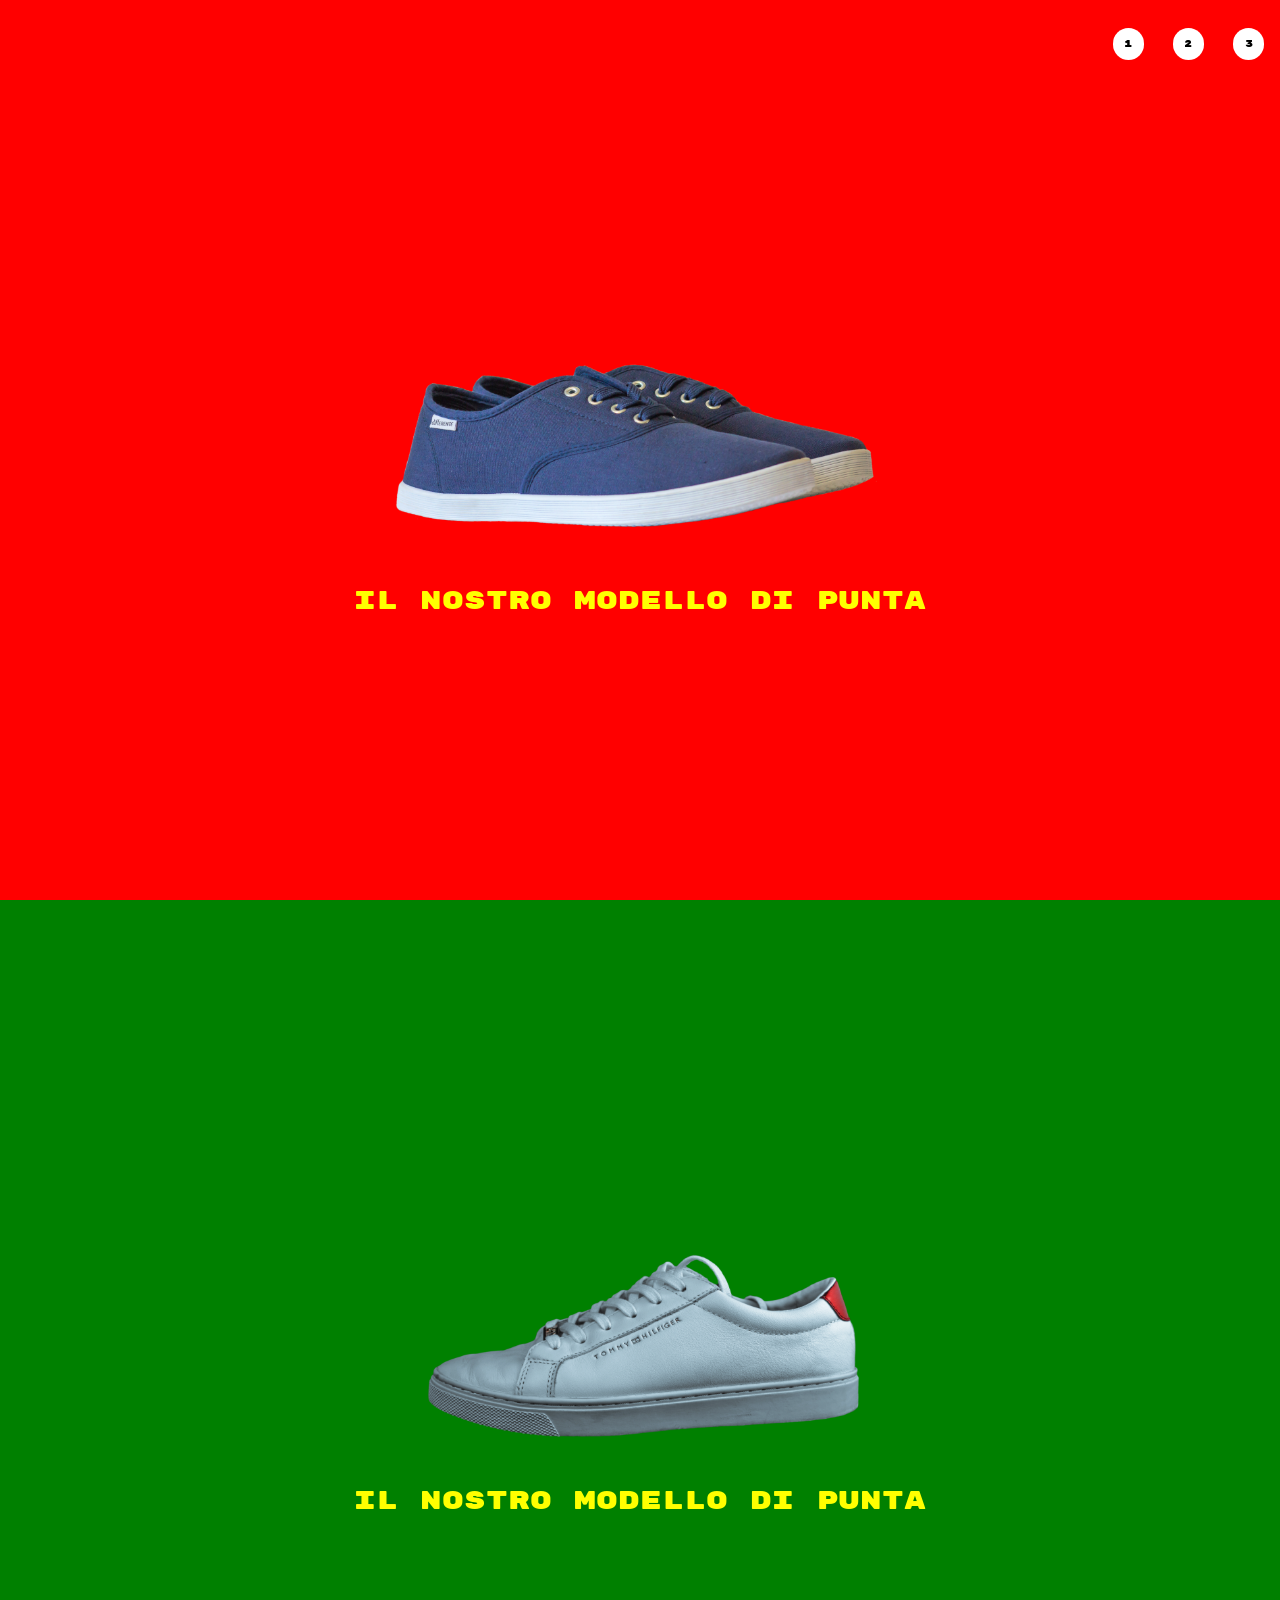
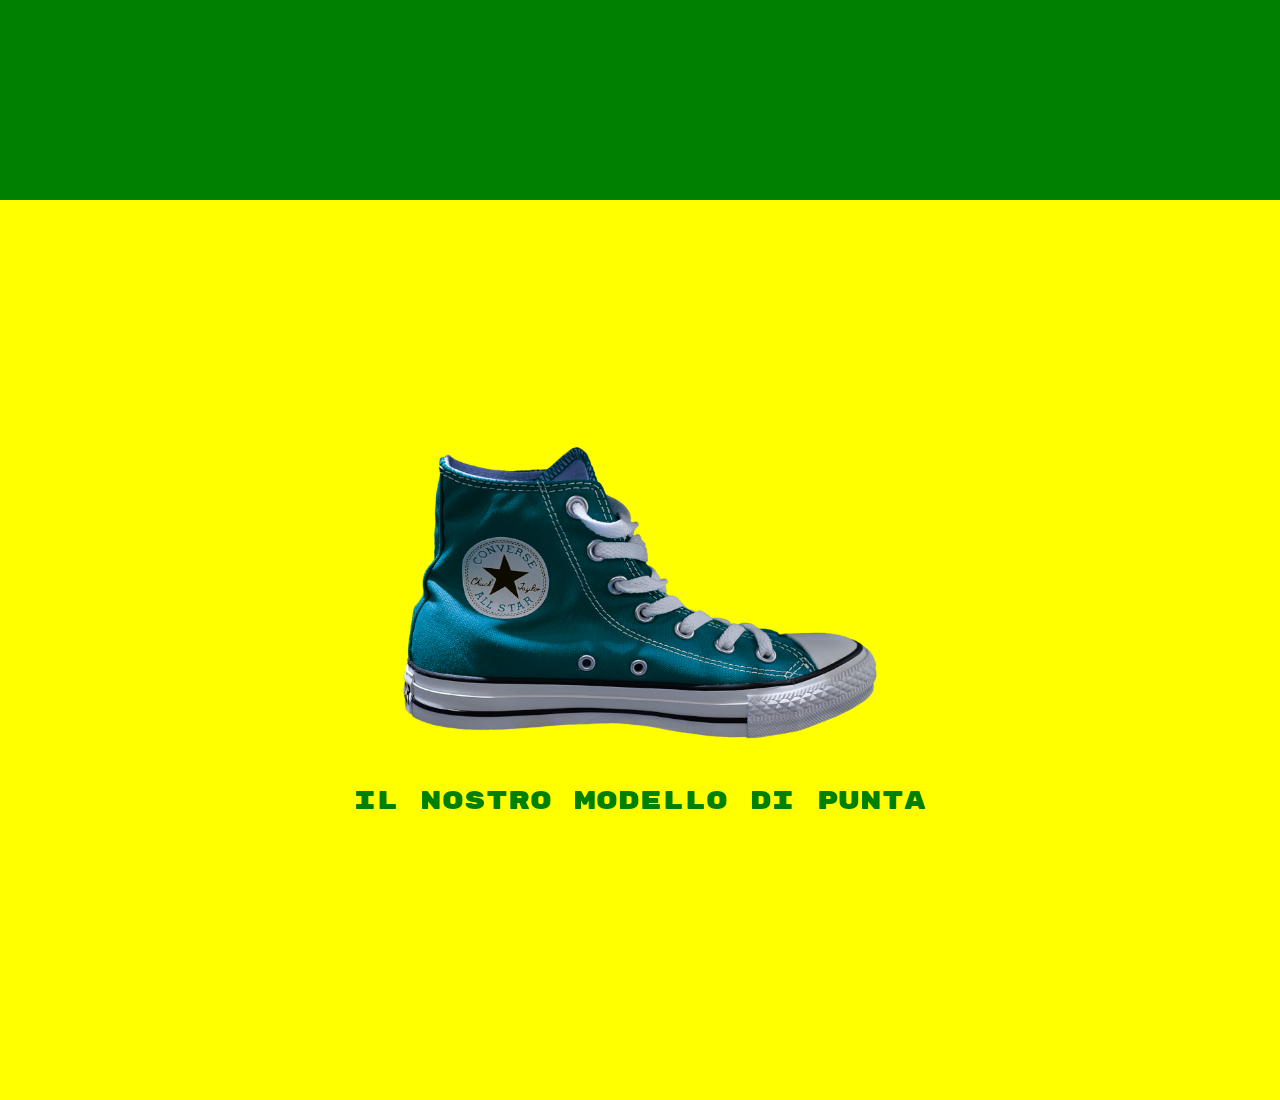
<file: index.html>
<!DOCTYPE html>
<html lang="en">
<head>
    <meta charset="UTF-8">
    <meta http-equiv="X-UA-Compatible" content="IE=edge">
    <meta name="viewport" content="width=device-width, initial-scale=1.0">
    <link rel="preconnect" href="https://fonts.googleapis.com">
    <link rel="preconnect" href="https://fonts.gstatic.com" crossorigin>
    <link href="https://fonts.googleapis.com/css2?family=Rubik+Mono+One&display=swap"               rel="stylesheet">
    <link rel="stylesheet" href="css/style.css">
    <title>htmlcss-shoes</title>

</head>

<body>
    <!-- container con sfondo rosso -->
    <div id="vans" class="container relative red">
        <div class="content">
            <img src="img/01.png" alt="">
            <div class="description yellow-text">IL NOSTRO MODELLO DI PUNTA</div>
        </div>
    </div>
    <div id="tommy" class="container relative  green">
        <div class="content">
            <img src="img/02.png" alt="">
            <div class="description yellow-text">IL NOSTRO MODELLO DI PUNTA</div>
        </div>
    </div>
    <div id="converse" class="container relative yellow">
        <div class="content">
            <img src="img/03.png" alt="">
            <div class="description green-text">IL NOSTRO MODELLO DI PUNTA</div>
        </div>
    </div>

    <div class="page-selector">
        <a href="#vans">1</a>
        <a href="#tommy">2</a>
        <a href="#converse">3</a>
    </div>
    
</body>

</html>
</file>
<file: css/style.css>
* {
    margin: 0;
    padding: 0;
    box-sizing: border-box;
}
html{
    font-size: 100%;
    font-family: 'Rubik Mono One', sans-serif;
}
.relative {
    position: relative;
}
.red {
    background-color: red;
}
.green {
    background-color: green;
}
.yellow {
    background-color: yellow;
}
.green-text {
    color: green;
}
.yellow-text {
    color: yellow;
}

.container {
    width: 100%;
    height: 100vh;

}

/* selettore pagina */
.page-selector {
    position: fixed;
    top: 2em;
    right: 0.5em;
    
}
.page-selector a {
    text-decoration: none;
    color: black;
    background-color: white;
    font-size: 0.6em;
    padding: 1em 1.2em;
    border-radius: 50%;
    margin: 0.8em;

}
    

/* contenuto pagina */
.container .content {
    height: 50%;
    position: absolute;
    top: 50%;
    left:50%;
    transform: translate(-50%, -50%);

}
.container .content img {
    height: 80%;
    display: block;
    margin: 0 auto;
}

.container .content .description {
    text-align: center;
    font-size: 1.6em;
}
</file>
